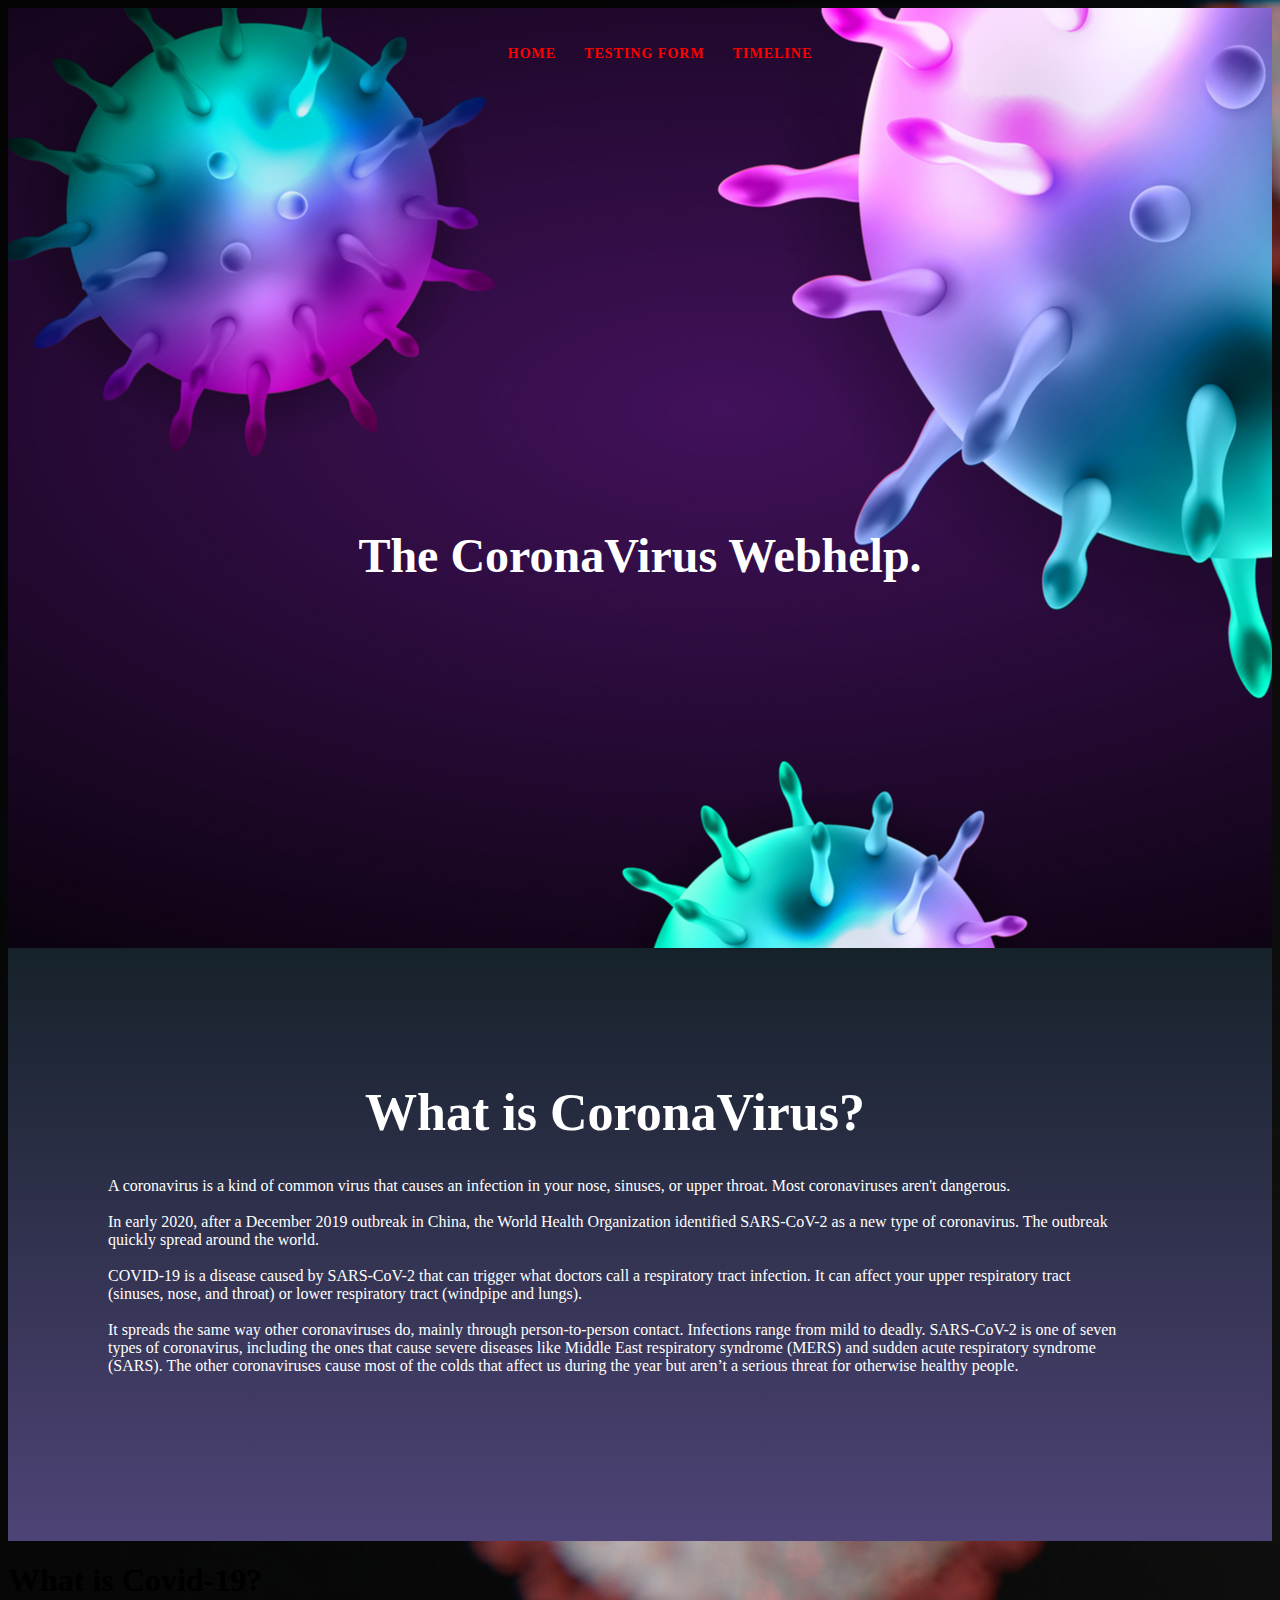
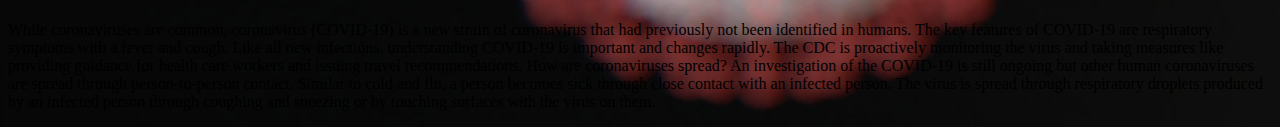
<file: index.html>
<!DOCTYPE html>
<html lang="en">
    <head>
        <meta charset="UTF-8">
        <link rel="stylesheet" href="./style.css">

    </head>
<body>
    <header class="header header--big-bg">
        <nav id="navbar">
            <div class="container">
                <ul>
                    <li><a href="#">Home</a></li>
                    <li><a href="form.html">Testing Form</a></li>
                    <li><a href="timeline.html">Timeline</a></li>
                    
                </ul>
            </div>
        </nav>
        <div class="content">
            <h1>
                The CoronaVirus Webhelp.
            </h1>
        </div>
    </header>
    <body>
        <div class="flex1">
            <div class="flex-child">
                <h1>What is CoronaVirus?</h1>
                <p>A coronavirus is a kind of common virus that causes an infection in your nose, sinuses, or upper throat. Most coronaviruses aren't dangerous.
<br><br>
                    In early 2020, after a December 2019 outbreak in China, the World Health Organization identified SARS-CoV-2 as a new type of coronavirus. The outbreak quickly spread around the world.
                    <br><br>
                    COVID-19 is a disease caused by SARS-CoV-2 that can trigger what doctors call a respiratory tract infection. It can affect your upper respiratory tract (sinuses, nose, and throat) or lower respiratory tract (windpipe and lungs).
                    <br><br>
                    It spreads the same way other coronaviruses do, mainly through person-to-person contact. Infections range from mild to deadly.
                    
                    SARS-CoV-2 is one of seven types of coronavirus, including the ones that cause severe diseases like Middle East respiratory syndrome (MERS) and sudden acute respiratory syndrome (SARS). The other coronaviruses cause most of the colds that affect us during the year but aren’t a serious threat for otherwise healthy people.</p>
            </div>
        </div>
        <div class="flex2">
            <div class="flex-child">
                <h1>What is Covid-19?</h1>
                <p>While coronaviruses are common, coronavirus (COVID-19) is a new strain of coronavirus that had previously not been identified in humans. The key features of COVID-19 are respiratory symptoms with a fever and cough. Like all new infections, understanding COVID-19 is important and changes rapidly. The CDC is proactively monitoring the virus and taking measures like providing guidance for health care workers and issuing travel recommendations. How are coronaviruses spread? An investigation of the COVID-19 is still ongoing but other human coronaviruses are spread through person-to-person contact. Similar to cold and flu, a person becomes sick through close contact with an infected person. The virus is spread through respiratory droplets produced by an infected person through coughing and sneezing or by touching surfaces with the virus on them.</p>
            </div>
        </div>
    </body>
</body>
</html>
</file>
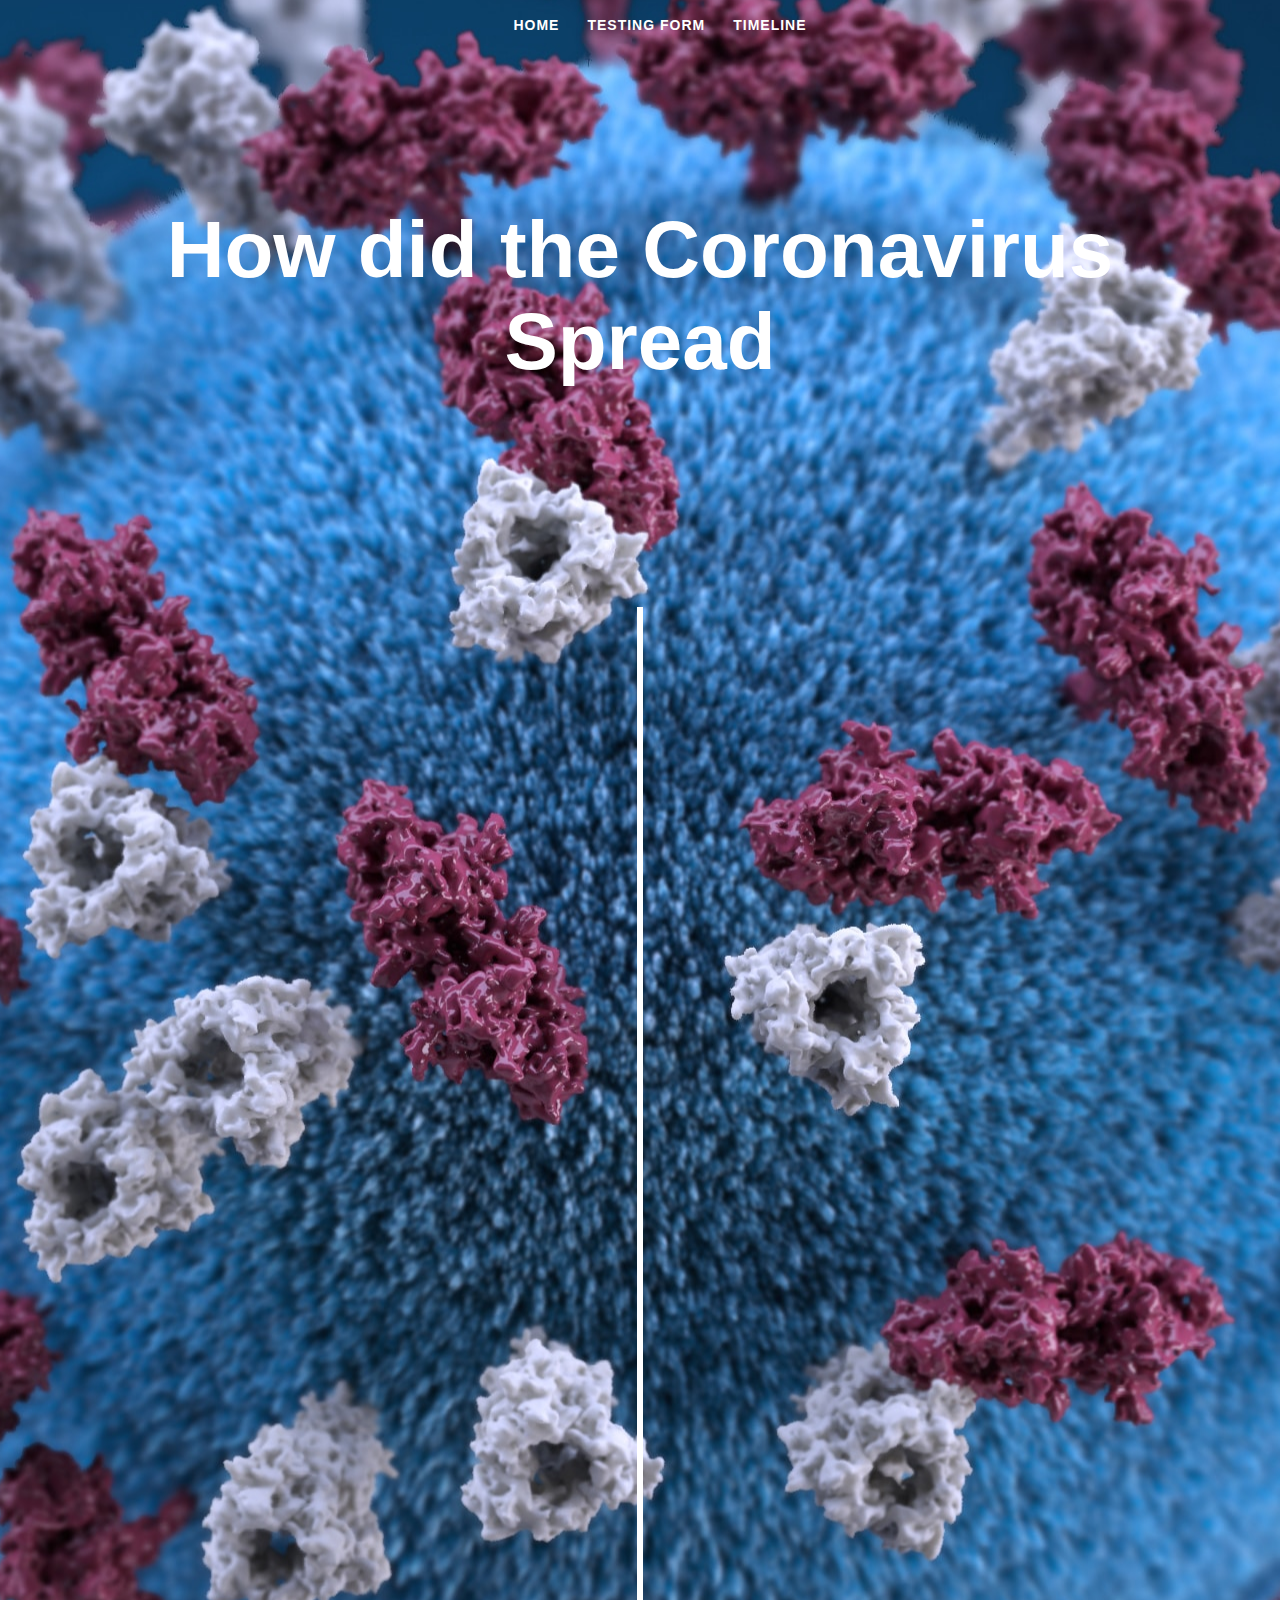
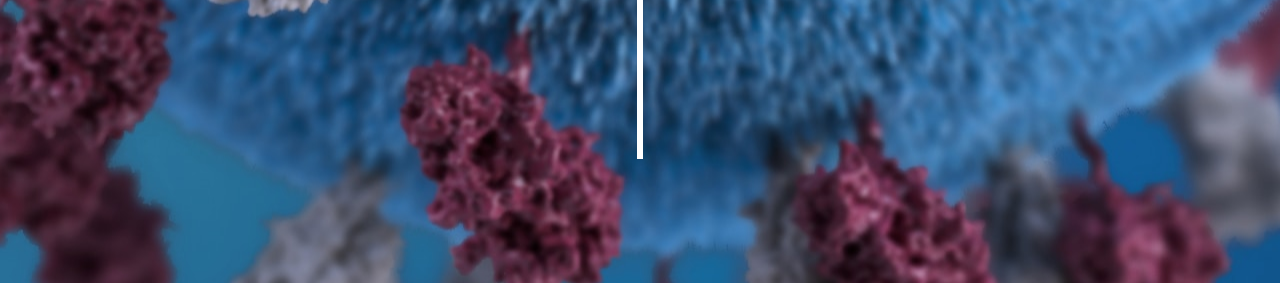
<file: timeline.html>
<!DOCTYPE html>
<html lang="en">
    <head>
        <meta charset="UTF-8">
        <link rel="stylesheet" href="./timelinestyle.css">
    </head>
    <body>
        <div id="navbar">
            <div class="container">
            <ul>
                <li><a href="index.html">Home</a></li>
                <li><a href="form.html">Testing Form</a></li>
                <li><a href="#">Timeline</a></li>
            </ul>

            </div>
        </div>
        <div class="intro">
            <div class="container">
                <h1> How did the Coronavirus Spread</h1>
            </div>
        </div>
        <div class="timeline">
            <ul>
                <li>
                    <div>
                        <time>December 8</time> A patient in the city of Wuhan Sought first.
                    </div>
                </li>
                <li>
                    <div>
                        <time>December 8</time> A patient in the city of Wuhan Sought first.
                    </div>
                </li>
                <li>
                    <div>
                        <time>December 8</time> A patient in the city of Wuhan Sought first.
                    </div>
                </li>
                <li>
                    <div>
                        <time>December 8</time> A patient in the city of Wuhan Sought first.
                    </div>
                </li>
                <li>
                    <div>
                        <time>December 8</time> A patient in the city of Wuhan Sought first.
                    </div>
                </li>
                <li>
                    <div>
                        <time>December 8</time> A patient in the city of Wuhan Sought first.
                    </div>
                </li>
                <li>
                    <div>
                        <time>December 8</time> A patient in the city of Wuhan Sought first.
                    </div>
                </li>
                <li>
                    <div>
                        <time>December 8</time> A patient in the city of Wuhan Sought first.
                    </div>
                </li>
                <li>
                    <div>
                        <time>December 8</time> A patient in the city of Wuhan Sought first.
                    </div>
                </li>
            </ul>
        </div>
        <script src="./script.js"></script>
    </body>
</html>
</file>
<file: style.css>
ul{
    display: flex;
    align-content: center;
    justify-content: center;
}

ul li{
    list-style: none;
}
ul li a{
    text-transform: uppercase;
    font-weight: bold;
    color:red;
    font-size: .875em;
    text-decoration: none;
    padding: 1em;
    white-space: nowrap;
    letter-spacing:1px;
}

ul li a:hover{
    border-bottom: 3px solid blue;
}

.header{
    padding: 20px;
    height:100vh;
    background: url("Coronavirus-1.jpg") no-repeat center;
    position: relative;
}

.header h1{
    margin: 0;
    font-weight: 900;
    font-size: 3rem;
    text-align: center;
    color: #fff;
    margin-bottom: 20px;
}

.header .content{
    position: relative;
    top:50%;
    text-align: center;
}
body{
    background-image: url("coronavirus-2.jpeg");
}

.flex1
{
    display: flex;
    color:#fff;
    padding: 100px 150px 150px 100px;
    position: center;
    background: linear-gradient(to bottom, #16222a,#4e4376);
}
.flex1 h1{
    font-size: 325%;
    text-align: center;
}
</file>
<file: timelinestyle.css>
#navbar{
    width: 100%;
    top:0;
    left: 0;
    background-color: transparent;
}
#navbar ul
{
    display: flex;
    align-content: center;
    justify-content: center;
}
#navbar ul li{
    list-style: none;
}
#navbar ul li a{
    text-transform: uppercase;
    font-weight: bold;
    color: #fff;
    font-size: 0.875em;
    text-decoration: none;
    padding: 1em;
    letter-spacing: 1px;
}

#navbar ul li a:hover{
    border-bottom: 3px solid blue;
}

body{
    background:url("corona.jpeg") center;
    font: normal 16px "Helvetica Neue", sans-serif;
    color: #fff;
    overflow-x: hidden;
    padding-bottom: 50px;
}

.intro
{
    padding: 100px 0;
}
.container
{
    width:90%;
    max-width: 1200px;
    margin: 0 auto;
    text-align: center;
}
h1{
    font-size: 5rem;
}

.timeline ul
{
    list-style: none;
    padding: 50px 0;
}
.timeline ul li
{
    position: relative;
    width:6px;
    margin:0 auto;
    padding-top: 50px;
    background: #fff;
}

.timeline ul li div
{
    position: relative;
    bottom: 0;
    width: 400px;
    padding:15px;
    background: #F45B69;
}

.timeline ul li:nth-child(odd) div{
    left:45px;
    transform: translate3d(200px,0,0);
}

.timeline ul li:nth-child(even) div{
    left:-445px;
    transform: translate3d(-200px,0,0);
}

time
{
    display: block;
    font-size: 1.2rem;
    font-weight: bold;
    margin-bottom: 8px;
}

.timeline ul li div
{
    visibility: hidden;
    opacity: 0;
    transition: all .5s ease-in-out;
}

.timeline ul li.in-view div
{
    transform: none;
    visibility: visible;
    opacity: 1;
}
</file>
